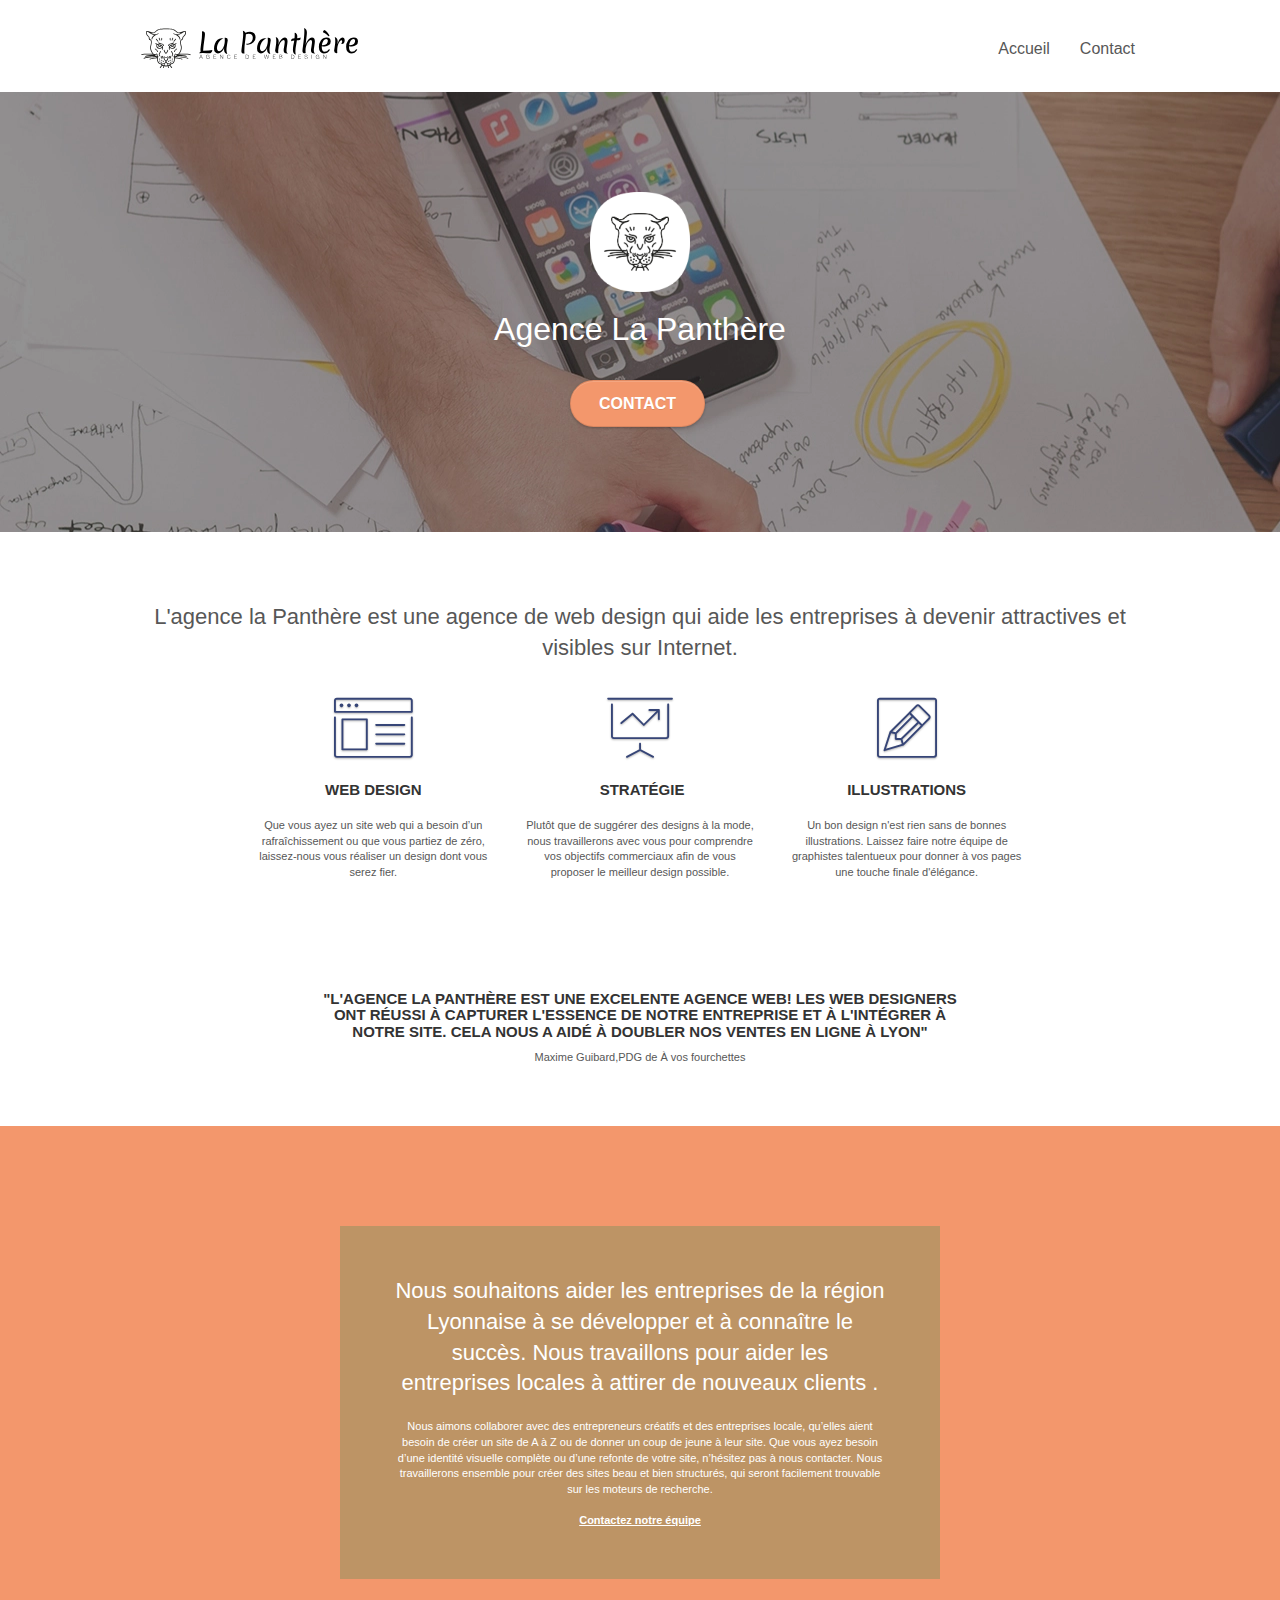
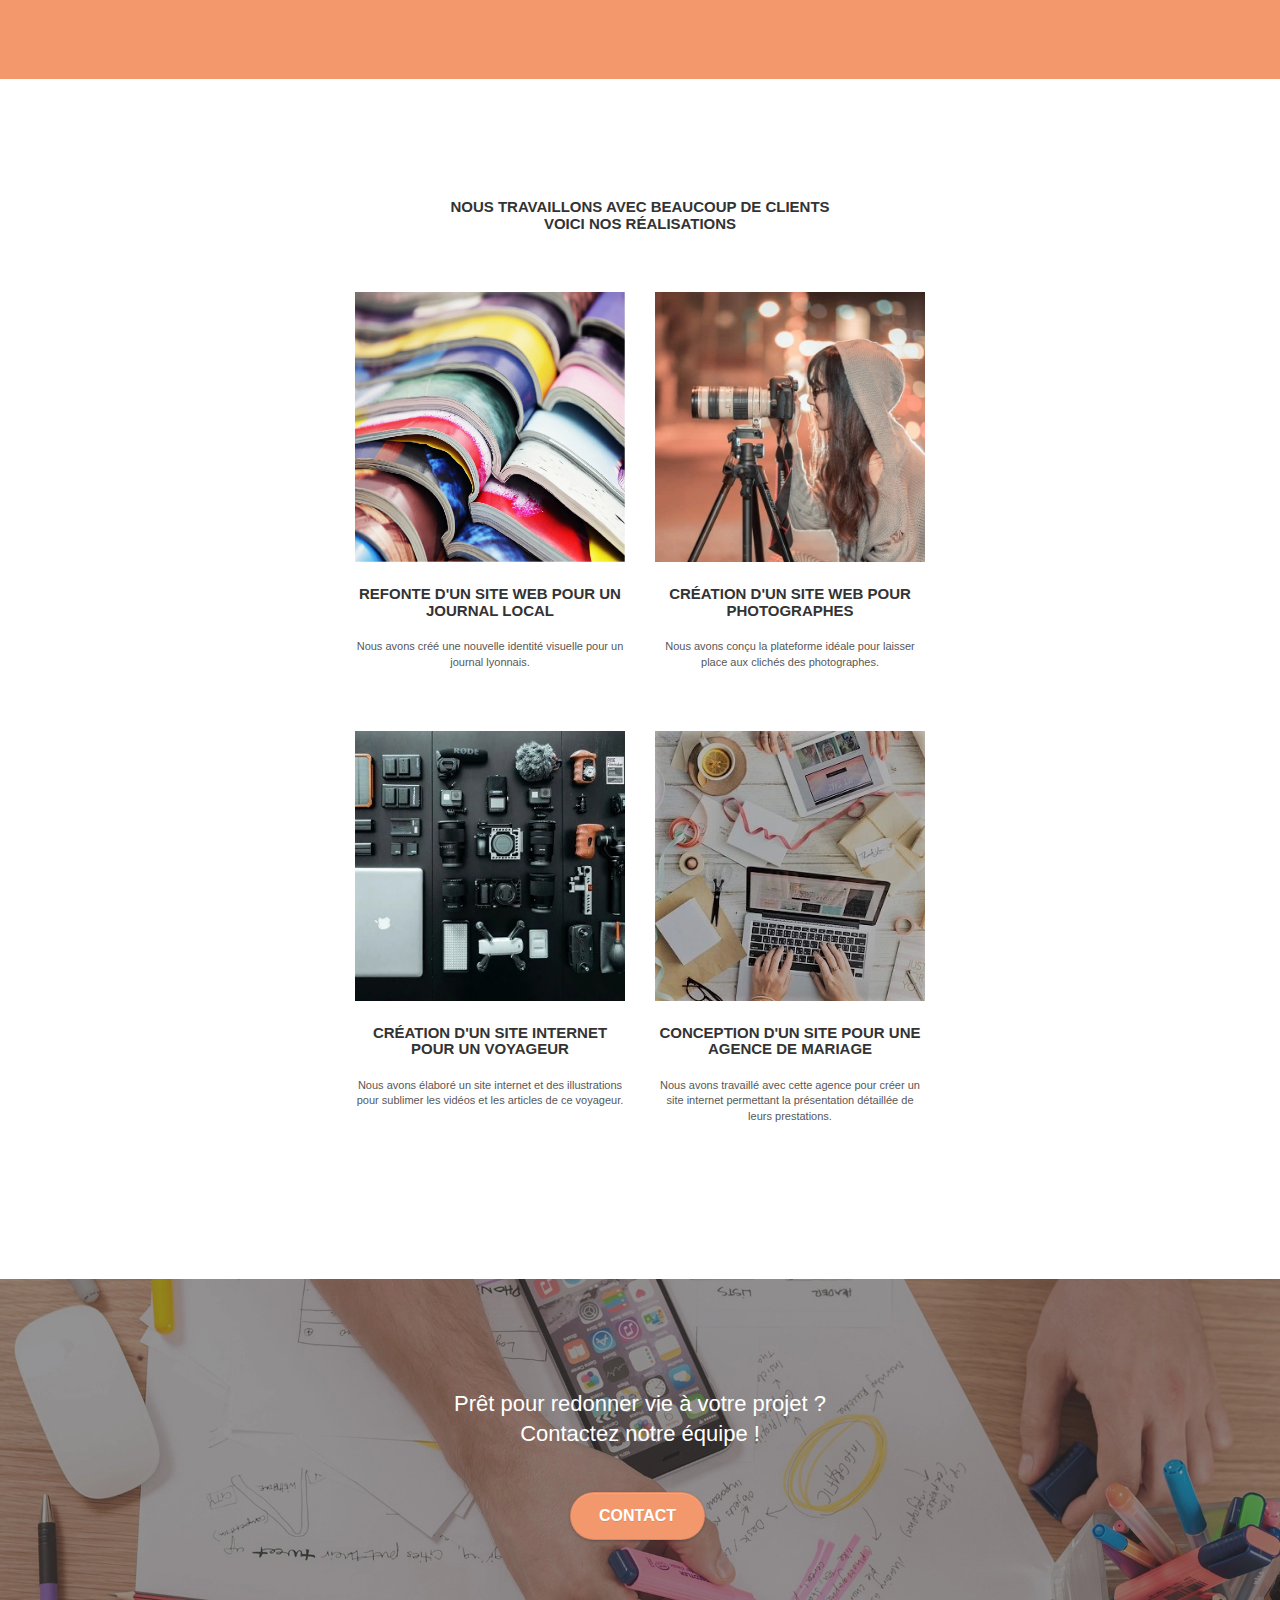
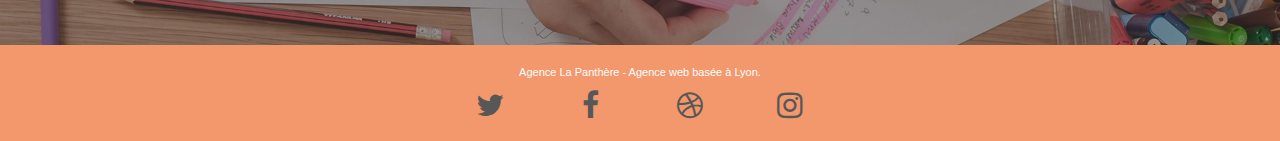
<file: index.html>
<!doctype html>
<html lang="fr">
<head>
    <meta charset="utf-8">
    <meta name="keywords" content="seo, google, site web, site internet, agence design paris, agence design, agence design,agence design,agence design,agence design,agence design,agence design,agence design,agence design">
    <meta name="description" content="l'entreprise web design la Panthère, souhaites aider les entreprises de la région Lyonnaise à se développer et à connaître le succès">
    <meta name="viewport" content="width=device-width, initial-scale=1.0, viewport-fit=cover">
    <link rel="shortcut icon" type="image/png" href="favicon.jpg">
    
	<link rel="stylesheet" type="text/css" href="./css/bootstrap.css">
	<link rel="stylesheet" type="text/css" href="./css/style.css">
	<link rel="stylesheet" type="text/css" href="./css/font-awesome.css">
	<link rel="stylesheet" type="text/css" href="./css/et-line.css">
	
    


    <title>La Panthère agence web design Lyon -Accueil</title>

    
<!-- Analytics -->
 
<!-- Analytics END -->
    
</head>
<body>
<!-- Principal conteneur -->
<div class="page-container">
    
<!-- bloc-0 -->
<header class="bloc bgc-white l-bloc " id="bloc-0">
	<div class="container bloc-sm">

		<nav class="navbar row">
			<div class="navbar-header">

				<a class="navbar-brand" href="index.html"><img src="img/agence-la-panthere-monochrome.svg" alt=" entreprise web design lyon " height="40" /></a>

				<button id="nav-toggle" type="button" class="ui-navbar-toggle navbar-toggle" data-toggle="collapse" data-target=".navbar-1">
					<span class="sr-only">Toggle navigation</span><span class="icon-bar"></span><span class="icon-bar"></span><span class="icon-bar"></span>
				</button>
			</div>
			<div class="collapse navbar-collapse navbar-1 special-dropdown-nav">
				<ul class="site-navigation nav navbar-nav">
					<li>
						<a href="index.html">Accueil</a>
					</li>
					<li>
					</li>
					<li>
						<a href="contact.html">Contact</a>
					</li>
				</ul>
			</div>
		</nav>
	</div>
</header>
<!-- bloc-0 END -->

<!-- bloc-1-presentation -->
<div class="bloc bgc-dark-slate-blue bg-banniere d-bloc bg-t-edge bloc-bg-texture texture-paper b-parallax" id="bloc-1-hero">
	<div class="container bloc-lg">
		<div class="row tight-width-whitespace">
			<div class="col-sm-12">
				<img src="img/logo.png" class="center-block image-resize-mode" width="100" alt="Agence La Panthère, agence web lyon" />
				<h1 class="text-center hero-bloc-text tc-white ">
					Agence La Panthère
				</h1>
				<div class="text-center">
					<a href="contact.html" class="btn btn-lg btn-clean btn-rd cta-hero btn-atomic-tangerine" id="cta-hero">Contact</a>
				</div>
			</div>
		</div>
	</div>
</div>
<!-- bloc-1-presentation END -->

<!-- bloc-2-services -->
<section class="bloc bgc-white l-bloc" id="bloc-2-services">
	<div class="container bloc-md">
		<div class="row">
			<div class="col-sm-12 text-center">
				<h2>L'agence la Panthère est une agence de web design qui aide les entreprises à devenir attractives et visibles sur Internet.</h2>
			</div>
		</div>
		<div class="row voffset-lg med-width-whitespace">
			<div class="col-sm-4">
				<div class="text-center">
					<span class="et-icon-browser sm-shadow icon-dark-slate-blue icons icon-lg"></span>
				</div>
				<h3 class="mg-md text-center">
					Web design
				</h3>
				<p class="text-center ">
					Que vous ayez un site web qui a besoin d&rsquo;un rafraîchissement ou que vous partiez de zéro, laissez-nous vous réaliser un design dont vous serez fier.
				</p>
			</div>
			<div class="col-sm-4">
				<div class="text-center">
					<span class="et-icon-presentation sm-shadow icon-dark-slate-blue icons icon-lg"></span>
				</div>
				<h3 class="mg-md text-center">
					&nbsp;Stratégie
				</h3>
				<p class="text-center ">
					Plutôt que de suggérer des designs à la mode, nous travaillerons avec vous pour comprendre vos objectifs commerciaux afin de vous proposer le meilleur design possible.<br>
				</p>
			</div>
			<div class="col-sm-4">
				<div class="text-center">
					<span class="et-icon-edit sm-shadow icon-dark-slate-blue icons icon-lg"></span>
				</div>
				<h3 class="mg-md text-center">
					Illustrations
				</h3>
				<p class="text-center ">
					Un bon design n'est rien sans de bonnes illustrations. Laissez faire notre équipe de graphistes talentueux pour donner à vos pages une touche finale d'élégance.
				</p>
			</div>
		</div>
		<div class="row voffset-lg voffset">
			<div class="col-xs-12 col-md-8 col-md-offset-2 text-center">
				<h3>"L'agence La Panthère est une excelente agence web! Les web designers ont réussi à capturer l'essence de notre entreprise et à l'intégrer à notre site. Cela nous a aidé à doubler nos ventes en ligne à Lyon"</h3>
				<p>Maxime Guibard,PDG de À vos fourchettes</p>
			</div>
		</div>
	</div>
</section>
<!-- bloc-2-services END -->

<!-- bloc-3-what-i-do -->
<section class="bloc tc-white bgc-atomic-tangerine bg-presentation d-bloc bloc-bg-texture texture-paper b-parallax" id="bloc-3-what-i-do">
	<div class="container bloc-lg">
		<div class="row tight-width-whitespace black-background">
			<div class="col-sm-12">
				<h2 class="mg-md text-center tc-white">
					Nous souhaitons aider les entreprises de la région Lyonnaise à se développer et à connaître le succès. Nous travaillons pour aider les entreprises locales à attirer de nouveaux clients .<br>
				</h2>
				<p class="text-center white">
					Nous aimons collaborer avec des entrepreneurs créatifs et des entreprises locale, qu’elles aient besoin de créer un site de A à Z ou de donner un coup de jeune à leur site. Que vous ayez besoin d’une identité visuelle complète ou d’une refonte de votre site, n’hésitez pas à nous contacter. Nous travaillerons ensemble pour créer des sites beau et bien structurés, qui seront facilement trouvable sur les moteurs de recherche. <br><br><a class="ltc-white bold-link" href="contact.html">Contactez notre équipe</a><br>
				</p>
			</div>
		</div>
	</div>
</section>
<!-- bloc-3-what-i-do END -->

<!-- bloc-4-portfolio -->
<section class="bloc bgc-white bg-lines-h2-bg bg-repeat l-bloc" id="bloc-4-portfolio">
	<div class="container bloc-lg">
		<div class="row">
			<div class="col-sm-12 text-center">
				<h3>Nous travaillons avec beaucoup de clients <br>
				voici nos réalisations</h3>
			</div>
		</div>
		<div class="row tight-width-whitespace portfolio-row">
			<div class="col-sm-6">
				<a href="#" data-lightbox="img/1.webp" data-gallery-id="gallery-1" data-caption="Refonte d'un site web pour un journal local" data-frame="snapshot-lb"><img src="img/1.webp" alt=" refonte site web journal" class="img-responsive portfolio-thumb" /></a>
				<h3 class="mg-md text-center">
					Refonte d'un site web pour un journal local
				</h3>
				<p class="text-center">
					Nous avons créé une nouvelle identité visuelle pour un journal lyonnais.
				</p>
			</div>
			<div class="col-sm-6">
				<a href="#" data-lightbox="img/2.webp" data-gallery-id="gallery-1" data-caption="Création d'un site web pour photographes" data-frame="snapshot-lb"><img src="img/2.webp" class="img-responsive portfolio-thumb" alt=" Création d'un site web pour photographes" /></a>
				<h3 class="mg-md text-center">
					Création d'un site web pour photographes
				</h3>
				<p class="text-center">
					Nous avons conçu la plateforme idéale pour laisser place aux clichés des photographes.
				</p>
			</div>
		</div>
		<div class="row tight-width-whitespace portfolio-row">
			<div class="col-sm-6">
				<a href="#" data-lightbox="img/3.webp" data-gallery-id="gallery-1" data-caption="Création d'un site internet pour un voyageur" data-frame="snapshot-lb"><img src="img/3.webp" class="img-responsive portfolio-thumb" alt=" Création d'un site web pour voyageur"/></a>
				<h3 class="mg-md text-center">
					Création d'un site internet pour un voyageur
				</h3>
				<p class="text-center">
					Nous avons élaboré un site internet et des illustrations pour sublimer les vidéos et les articles de ce voyageur.
				</p>
			</div>
			<div class="col-sm-6">
				<a href="#" data-lightbox="img/4.webp" data-gallery-id="gallery-1" data-caption="Conception d'un site pour une agence de mariage" data-frame="snapshot-lb"><img src="img/4.webp" class="img-responsive portfolio-thumb" alt=" Création d'un site web pour agence de mariage" /></a>
				<h3 class="mg-md text-center">
					Conception d'un site pour une agence de mariage
				</h3>
				<p class="text-center">
					Nous avons travaillé avec cette agence pour créer un site internet permettant la présentation détaillée de leurs prestations.
				</p>
			</div>
		</div>
	</div>
</section>
<!-- bloc-4-portfolio END -->

<!-- bloc-5-cta -->
<section class="bloc bgc-dark-slate-blue bg-banniere d-bloc bloc-bg-texture texture-paper" id="bloc-5-cta">
	<div class="container bloc-lg">
		<div class="row">
			<h2 class="mg-md text-center tc-white">
				Prêt pour redonner vie à votre projet ?<br>Contactez notre équipe !
			</h2>
			<div class="col-sm-12 text-center">
				<a href="contact.html" class="btn btn-atomic-tangerine btn-clean btn-rd btn-lg cta-hero">Contact</a>
			</div>
		</div>
	</div>
</section>
<!-- bloc-5-cta END -->

<!-- Footer - bloc-8 -->
<footer class="bloc bgc-atomic-tangerine d-bloc" id="bloc-8">
	<div class="container bloc-sm">
		<div class="row">
			<div class="col-sm-12">
				<p class="text-center white">
					Agence La Panthère - Agence web basée à Lyon.<br>
				</p>
				<div class="row row-no-gutters social">
					<div class="col-sm-3">
						<div class="text-center">
							<a class="social" href="index.html" aria-label=" logo twitter"><span class="fa fa-twitter icon-md"></span></a>
						</div>
					</div>
					<div class="col-sm-3">
						<div class="text-center">
							<a class="social" href="index.html" aria-label=" logo facebook"><span class="fa fa-facebook icon-md"></span></a>
						</div>
					</div>
					<div class="col-sm-3">
						<div class="text-center">
							<a class="social" href="index.html" aria-label=" logo dribble"><span class="fa fa-dribbble icon-md"></span></a>
						</div>
					</div>
					<div class="col-sm-3">
						<div class="text-center">
							<a class="social" href="index.html" aria-label=" logo instagram"><span class="fa fa-instagram icon-md"></span></a>
						</div>
					</div>

				</div>
			</div>
		</div>
	</div>
</footer>
<!-- Footer - bloc-8 END -->

</div>
<!-- Principal conteneur END -->
    

</body>
	<script src="./js/jquery-2.1.0.js"></script>
	<script src="./js/bootstrap.js"></script>
	<script src="./js/blocs.js"></script>
	<script src="./js/jquery.touchSwipe.js" defer></script>
	<script src="./js/gmaps.js"></script>
</html>
</file>
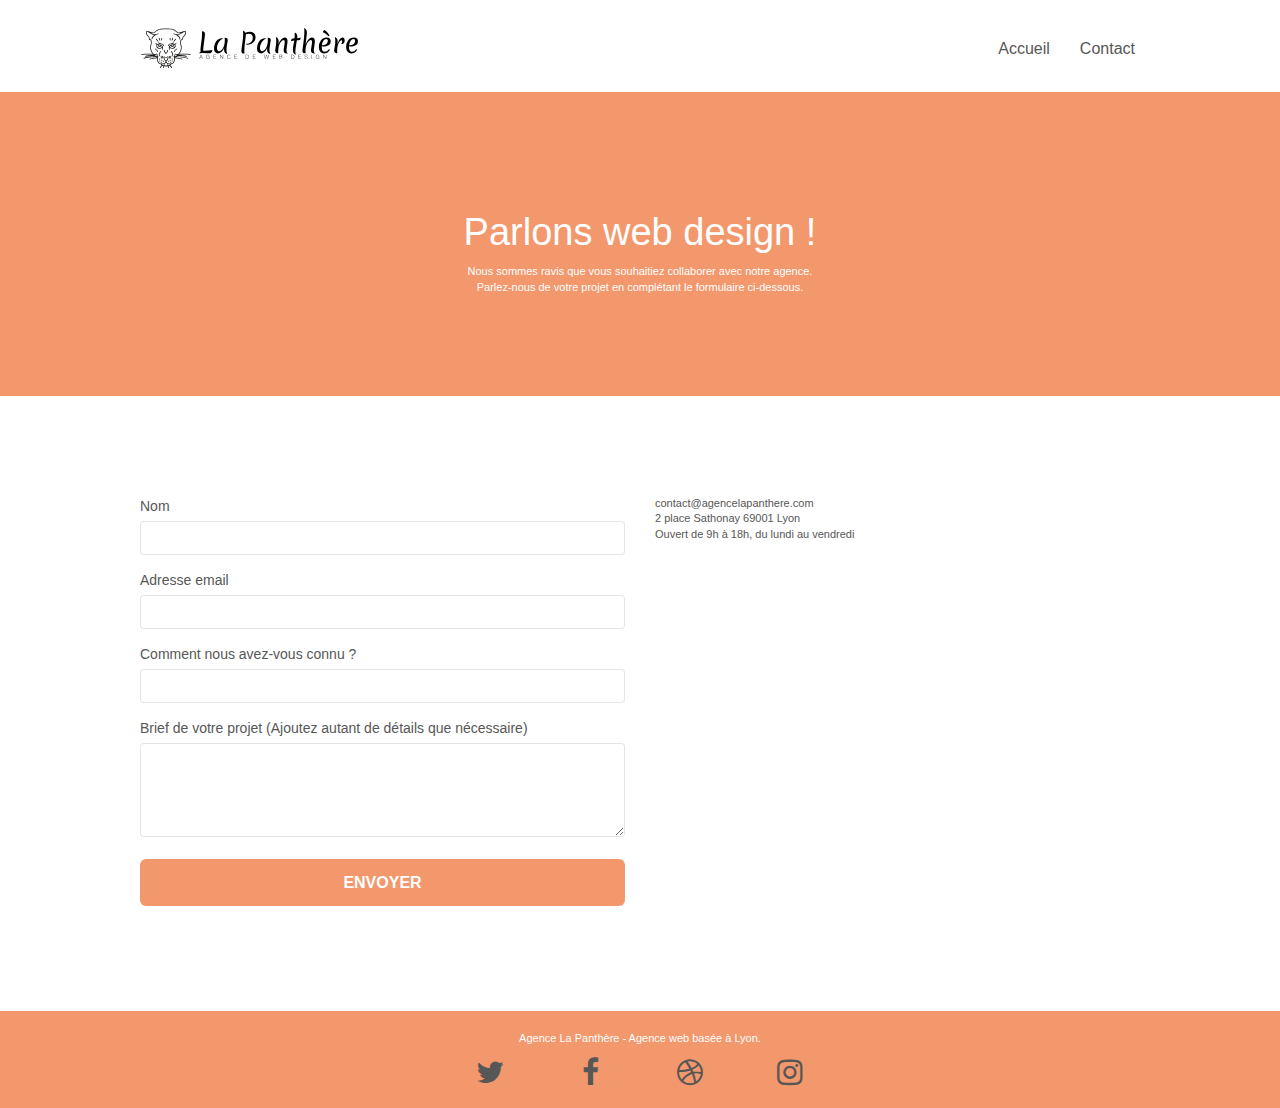
<file: contact.html>
<!doctype html>
<html lang="fr">
<head>
    <meta charset="utf-8">
    <meta name="keywords" content="">
    <meta name="description" content="l'entreprise web design la Panthère, souhaites aider les entreprises de la région Lyonnaise à se développer et à connaître le succès">
    <meta name="viewport" content="width=device-width, initial-scale=1.0, viewport-fit=cover">
    <link rel="shortcut icon" type="image/png" href="favicon.jpg">
    
	<link rel="stylesheet" type="text/css" href="./css/bootstrap.css">
	<link rel="stylesheet" type="text/css" href="./css/style.css">
	<link rel="stylesheet" type="text/css" href="./css/font-awesome.css">
	<link rel="stylesheet" type="text/css" href="./css/et-line.css">
	
    

    <title>La Panthère agence web design Lyon -Contact</title>

    
<!-- Analytics -->
 
<!-- Analytics END -->
    
</head>
<body>
<!-- Principal conteneur -->
<div class="page-container">
    
<!-- bloc-0 -->
<header class="bloc bgc-white l-bloc " id="bloc-0">
	<div class="container bloc-sm">
		<nav class="navbar row">
			<div class="navbar-header">
				<a class="navbar-brand" href="index.html"><img src="img/agence-la-panthere-monochrome.svg" alt="Lyon web design logo" height="40" /></a>
				<button id="nav-toggle" type="button" class="ui-navbar-toggle navbar-toggle" data-toggle="collapse" data-target=".navbar-1">
					<span class="sr-only">Toggle navigation</span><span class="icon-bar"></span><span class="icon-bar"></span><span class="icon-bar"></span>
				</button>
			</div>
			<div class="collapse navbar-collapse navbar-1 special-dropdown-nav">
				<ul class="site-navigation nav navbar-nav">
					<li>
						<a href="index.html">Accueil</a>
					</li>
					<li>
					</li>
					<li>
						<a href="contact.html">Contact</a>
					</li>
				</ul>
			</div>
		</nav>
	</div>
</header>
<!-- bloc-0 END -->

<!-- bloc-6 -->
<article class="bloc bg-dots-bg bg-repeat bgc-atomic-tangerine d-bloc bloc-bg-texture texture-paper" id="bloc-6">
	<div class="container bloc-lg">
		<div class="row">
			<div class="col-sm-12">
				<h1 class="text-center hero-bloc-text tc-white">
					Parlons web design !
				</h1>
				<p class="text-center mg-lg tc-white tight-width-whitespace">
					Nous sommes ravis que vous souhaitiez collaborer avec notre agence.<br>
					Parlez-nous de votre projet en complétant le formulaire ci-dessous.
				</p>
			</div>
		</div>
	</div>
</article>
<!-- bloc-6 END -->

<!-- bloc-7 -->
<aside class="bloc bgc-white l-bloc" id="bloc-7">
	<div class="container bloc-lg">
		<div class="row">
			<div class="col-sm-6">
				<form id="form_1" novalidate >
					<div class="form-group">
						<label>
							Nom
						</label>
						<input id="name" class="form-control" required />
					</div>
					<div class="form-group">
						<label>
							Adresse email
						</label>
						<input id="email" class="form-control" type="email" required />
					</div>
					<div class="form-group">
						<label>
							Comment nous avez-vous connu ?
						</label>
						<input class="form-control" type="email" required id="input_504" />
					</div>
					<div class="form-group">
						<label>
							Brief de votre projet (Ajoutez autant de détails que nécessaire)<br>
						</label><textarea id="message" class="form-control" rows="4" cols="50" required></textarea>
					</div> 
					<button class="bloc-button btn btn-lg btn-block cta-hero btn-atomic-tangerine" type="submit">
						Envoyer
					</button>
				</form>
			</div>
			<div class="col-sm-6">
				<p>
					contact@agencelapanthere.com<br>2 place Sathonay 69001 Lyon<br>Ouvert de 9h à 18h, du lundi au vendredi<br>
				</p>
			</div>
		</div>
	</div>
</aside>
<!-- bloc-7 END -->

<!-- ScrollToTop Button -->
<a class="bloc-button btn btn-d scrollToTop" onclick="scrollToTarget('1')"><span class="fa fa-chevron-up"></span></a>
<!-- ScrollToTop Button END-->


<!-- Footer - bloc-8 -->
<footer class="bloc bgc-atomic-tangerine d-bloc" id="bloc-8">
	<div class="container bloc-sm">
		<div class="row">
			<div class="col-sm-12">
				<p class="text-center white">
					Agence La Panthère - Agence web basée à Lyon.<br>
				</p>
				<div class="row row-no-gutters social">
					<div class="col-sm-3">
						<div class="text-center">
							<a class="social" href="index.html" aria-label=" logo twitter"><span class="fa fa-twitter icon-md"></span></a>
						</div>
					</div>
					<div class="col-sm-3">
						<div class="text-center">
							<a class="social" href="index.html" aria-label=" logo facebook"><span class="fa fa-facebook icon-md"></span></a>
						</div>
					</div>
					<div class="col-sm-3">
						<div class="text-center">
							<a class="social" href="index.html" aria-label=" logo dribble"><span class="fa fa-dribbble icon-md"></span></a>
						</div>
					</div>
					<div class="col-sm-3">
						<div class="text-center">
							<a class="social" href="index.html" aria-label=" logo instagram"><span class="fa fa-instagram icon-md"></span></a>
						</div>
					</div>
				</div>
			</div>
		</div>
	</div>
</footer>
<!-- Footer - bloc-8 END -->

</div>
<!-- Principal conteneur END -->
    

</body>
<script src="./js/jquery-2.1.0.js"></script>
<script src="./js/bootstrap.js"></script>
<script src="./js/blocs.js"></script>
<script src="./js/jqBootstrapValidation.js"></script>
<script src="./js/formHandler.js"></script>
</html>
</file>
<file: css/style.css>
body {
    margin: 0;
    padding: 0;
    background: #FFF;
    overflow-x: hidden;
    -webkit-font-smoothing: antialiased;
    -moz-osx-font-smoothing: grayscale;
}

a,
button {    
    transition: all .3s ease-in-out;
}

a:hover {
    text-decoration: none;
    cursor: pointer;
}

#page-loading-blocs-notifaction {
    position: fixed;
    top: 0;
    bottom: 0;
    width: 100%;
    z-index: 100000;
    background: #FFFFFF url("img/pageload-spinner.gif") no-repeat center center;
}

.bloc {
    width: 100%;
    clear: both;
    background: 50% 50% no-repeat;
    padding: 0 50px;
    -webkit-background-size: cover;
    -moz-background-size: cover;
    -o-background-size: cover;
    background-size: cover;
    position: relative;
}

.bloc .container {
    padding-left: 0;
    padding-right: 0;
}

.bloc-lg {
    padding: 100px 50px;
}

.bloc-md {
    padding: 50px;
}

.bloc-sm {
    padding: 20px 50px;
}

.bg-center,
.bg-l-edge,
.bg-r-edge,
.bg-t-edge,
.bg-b-edge,
.bg-tl-edge,
.bg-bl-edge,
.bg-tr-edge,
.bg-br-edge,
.bg-repeat {
    -webkit-background-size: auto!important;
    -moz-background-size: auto!important;
    -o-background-size: auto!important;
    background-size: auto!important;
}

.bg-repeat {
    background: repeat;
}

.bg-t-edge {
    background: top no-repeat;
}

.bloc-bg-texture::before {
    content: "";
    background-size: 2px 2px;
    position: absolute;
    top: 0;
    bottom: 0;
    left: 0;
    right: 0;
}

.b-parallax {
    background-attachment: fixed;
}

.d-bloc {
    color: rgba(255, 255, 255, .7);
}

.d-bloc button:hover {
    color: rgba(255, 255, 255, .9);
}

.d-bloc .icon-round,
.d-bloc .icon-square,
.d-bloc .icon-rounded,
.d-bloc .icon-semi-rounded-a,
.d-bloc .icon-semi-rounded-b {
    border-color: rgba(255, 255, 255, .9);
}

.d-bloc .divider-h span {
    border-color: rgba(255, 255, 255, .2);
}

.d-bloc .a-btn:hover,
.d-bloc .navbar a:hover,
.d-bloc .navbar-brand:hover,
.d-bloc a:hover .icon-sm,
.d-bloc a:hover .icon-md,
.d-bloc a:hover .icon-lg,
.d-bloc a:hover .icon-xl,
.d-bloc h1 a:hover,
.d-bloc h2 a:hover,
.d-bloc h3 a:hover,
.d-bloc h4 a:hover,
.d-bloc h5 a:hover,
.d-bloc h6 a:hover,
.d-bloc p a:hover {
    color: rgba(255, 255, 255, 1);
}

.d-bloc .navbar-toggle .icon-bar {
    background: rgba(255, 255, 255, 1);
}

.d-bloc .btn-wire,
.d-bloc .btn-wire:hover {
    color: rgba(255, 255, 255, 1);
    border-color: rgba(255, 255, 255, 1);
}

.d-bloc .panel {
    color: rgba(0, 0, 0, .5);
}

.d-bloc .panel button:hover {
    color: rgba(0, 0, 0, .7);
}

.d-bloc .panel icon {
    border-color: rgba(0, 0, 0, .7);
}

.d-bloc .panel .divider-h span {
    border-color: rgba(0, 0, 0, .1);
}

.d-bloc .panel .a-btn {
    color: rgba(0, 0, 0, .6);
}

.d-bloc .panel .a-btn:hover {
    color: rgba(0, 0, 0, 1);
}

.d-bloc .panel .btn-wire,
.d-bloc .panel .btn-wire:hover {
    color: rgba(0, 0, 0, .7);
    border-color: rgba(0, 0, 0, .3);
}

.d-bloc .panel,
.l-bloc {
    color: rgba(0, 0, 0, .5);
}

.d-bloc .panel button:hover,
.l-bloc button:hover {
    color: rgba(0, 0, 0, .7);
}

.l-bloc .icon-round,
.l-bloc .icon-square,
.l-bloc .icon-rounded,
.l-bloc .icon-semi-rounded-a,
.l-bloc .icon-semi-rounded-b {
    border-color: rgba(0, 0, 0, .7);
}

.d-bloc .panel .divider-h span,
.l-bloc .divider-h span {
    border-color: rgba(0, 0, 0, .1);
}

.d-bloc .panel .a-btn,
.l-bloc .a-btn,
.l-bloc .navbar a,
.l-bloc .navbar-brand,
.l-bloc a .icon-sm,
.l-bloc a .icon-md,
.l-bloc a .icon-lg,
.l-bloc a .icon-xl,
.l-bloc h1 a,
.l-bloc h2 a,
.l-bloc h3 a,
.l-bloc h4 a,
.l-bloc h5 a,
.l-bloc h6 a,
.l-bloc p a {
    color: rgba(0, 0, 0, .6);
}

.d-bloc .panel .a-btn:hover,
.l-bloc .a-btn:hover,
.l-bloc .navbar a:hover,
.l-bloc .navbar-brand:hover,
.l-bloc a:hover .icon-sm,
.l-bloc a:hover .icon-md,
.l-bloc a:hover .icon-lg,
.l-bloc a:hover .icon-xl,
.l-bloc h1 a:hover,
.l-bloc h2 a:hover,
.l-bloc h3 a:hover,
.l-bloc h4 a:hover,
.l-bloc h5 a:hover,
.l-bloc h6 a:hover,
.l-bloc p a:hover {
    color: rgba(0, 0, 0, 1);
}

.l-bloc .navbar-toggle .icon-bar {
    color: rgba(0, 0, 0, .6);
}

.d-bloc .panel .btn-wire,
.d-bloc .panel .btn-wire:hover,
.l-bloc .btn-wire,
.l-bloc .btn-wire:hover {
    color: rgba(0, 0, 0, .7);
    border-color: rgba(0, 0, 0, .3);
}

.voffset {
    margin-top: 30px;
}

.voffset-lg {
    margin-top: 80px;
}

.row-no-gutters {
    margin-right: 0;
    margin-left: 0;
}

.row.row-no-gutters > [class^="col-"],
.row.row-no-gutters > [class*=" col-"] {
    padding-right: 0;
    padding-left: 0;
}

#bloc-1-hero h1 {
    font-size: 32px;
}

.navbar {
    margin-bottom: 0;
    z-index: 1;
}

.navbar-brand {
    height: auto;
    padding: 3px 15px;
    font-size: 25px;
    font-weight: normal;
    font-weight: 600;
    line-height: 44px;
}

.navbar-brand img {
    max-height: 200px;
    margin: 0 5px 0 0;
    display: inline;
}

.navbar-brand img[src$=svg] {
    min-width: 100px;
}

.nav-center .navbar-brand img {
    margin: 0;
}

.navbar .nav {
    padding-top: 2px;
    margin-right: -16px;
    float: right;
    z-index: 1;
}

.nav > li {
    float: left;
    margin-top: 4px;
    font-size: 16px;
}

.navbar-nav .open .dropdown-menu > li > a {
    text-align: inherit;
}

.nav > li a:hover,
.nav > li a:focus {
    background: transparent;
}

.navbar-toggle {
    margin: 10px 10px 0 0;
    border: 0px;
}

.navbar-toggle:hover {
    background: transparent!important;
}

.navbar-toggle .icon-bar {
    background-color: rgba(0, 0, 0, .5);
    width: 26px;
}

.nav-invert .navbar .nav {
    float: left;
}

.nav-invert .navbar-header,
.nav-invert .navbar-brand {
    float: right;
    position: relative;
    z-index: 2;
}

@media (min-width: 768px) {
    .site-navigation {
        position: absolute;
        top: 50%;
        right: 20px;
        transform: translate(0, -50%);
        -webkit-transform: translateY(-50%);
    }
    .nav > li .dropdown-menu a,
    .nav > li .dropdown-menu a:hover {
        color: #484848;
    }
    .nav-invert .site-navigation {
        left: 0;
        right: 0;
    }
    .nav-center {
        text-align: center;
    }
    .nav-center .navbar-header {
        width: 100%;
    }
    .nav-center .navbar-header,
    .nav-center .navbar-brand,
    .nav-center .nav > li {
        float: none;
        display: inline-block;
    }
    .nav-center .site-navigation {
        position: relative;
        width: 100%;
        right: 0;
        margin-right: 0px;
        margin-top: 20px;
    }
    .nav-center.mini-nav .navbar-toggle {
        float: none;
        margin: 10px auto 0;
    }
}

.nav > li > .dropdown a {
    background: none!important;
    display: block;
    padding: 14px 15px;
}

nav .caret {
    margin: 0 5px;
}

.dropdown-menu .dropdown-menu {
    top: -8px;
    left: 100%;
}

.dropdown-menu .dropmenu-flow-right {
    top: 100%;
    left: 0;
    margin-left: -1px;
    border-top-left-radius: 0;
    border-top-right-radius: 0;
}

.dropdown-menu .dropdown span {
    border: 4px solid black;
    border-top-color: transparent;
    border-right-color: transparent;
    border-bottom-color: transparent;
    margin: 6px -5px 0 0!important;
    float: right;
}

.mg-md {
    margin-top: 10px;
    margin-bottom: 20px;
}

.mg-lg {
    margin-top: 10px;
    margin-bottom: 40px;
}

.btn {
    margin: 0 5px 5px 0;
}

.btn.pull-right {
    margin: 0 0 5px 5px;
}

.btn-d,
.btn-d:hover,
.btn-d:focus {
    color: #FFF;
    background: rgba(0, 0, 0, .3);
}

.btn-rd {
    border-radius: 40px;
}

.btn-clean {
    border: 1px solid rgba(0, 0, 0, .08);
    border-bottom-color: rgba(0, 0, 0, .1);
    text-shadow: 0 1px 0 rgba(0, 0, 1, .1);
    box-shadow: 0 1px 3px rgba(0, 0, 1, .25), inset 0 1px 0 0 rgba(255, 255, 255, .15);
}

.icon-md {
    font-size: 30px!important;
}

.icon-lg {
    font-size: 60px!important;
}

.sm-shadow {
    text-shadow: 0 1px 2px rgba(0, 0, 0, .3);
}

.panel-sq,
.panel-sq .panel-heading,
.panel-sq .panel-footer {
    border-radius: 0;
}

.panel-rd {
    border-radius: 30px;
}

.panel-rd .panel-heading {
    border-radius: 29px 29px 0 0;
}

.panel-rd .panel-footer {
    border-radius: 0 0 29px 29px;
}

.form-control {
    border-color: rgba(0, 0, 0, .1);
    box-shadow: none;
}

.scrollToTop {
    width: 40px;
    height: 40px;
    position: fixed;
    bottom: 20px;
    right: 20px;
    opacity: 0;
    z-index: 500;
    transition: all .3s ease-in-out;
}

.scrollToTop span {
    margin-top: 6px;
}

.showScrollTop {
    font-size: 14px;
    opacity: 1;
}

a[data-lightbox] {
    position: relative;
    display: block;
    text-align: center;
}

a[data-lightbox]:hover::before {
    content: "+";
    font-family: "HelveticaNeue-Light", "Helvetica Neue Light", "Helvetica Neue", Helvetica, Arial;
    font-size: 32px;
    width: 50px;
    height: 50px;
    margin-left: -25px;
    border-radius: 50%;
    background: rgba(0, 0, 0, .6);
    color: #FFF;
    font-weight: 100;
    z-index: 1;
    position: absolute;
    top: 50%;
    transform: translateY(-50%);
    -webkit-transform: translateY(-50%);
}

a[data-lightbox]:hover img {
    opacity: 0.6;
    -webkit-animation-fill-mode: none;
    animation-fill-mode: none;
}

#lightbox-modal {
    display: flex;
    align-items: center;
}

#lightbox-modal .modal-dialog {
    width: 90%;
    max-width: 900px;
    margin: 0 auto 0;
}

#lightbox-modal .modal-dialog img {
    max-height: 90vh;
    margin: 0 auto;
}

.lightbox-caption {
    padding: 20px;
    color: #FFF;
    background: rgba(0, 0, 0, .5);
    position: absolute;
    left: 15px;
    right: 15px;
    bottom: 5px;
}

.close-lightbox {
    color: #FFF;
    font-size: 30px;
    position: absolute;
    top: 20px;
    right: 20px;
    z-index: 20;
    background: rgba(0, 0, 0, .5);
    border: none;
    line-height: 30px;
    padding: 0 9px 5px;
    opacity: 0.3;
}

.close-lightbox:hover,
.next-lightbox:hover,
.prev-lightbox:hover {
    opacity: 1.0;
    color: #FFF;
}

.next-lightbox,
.prev-lightbox {
    font-size: 20px;
    color: rgba(255, 255, 255, .9);
    background: rgba(0, 0, 0, .5);
    transition: all .2s ease-in-out;
    position: absolute;
    top: 45%;
    z-index: 1;
    opacity: 0.4;
}

.next-lightbox {
    padding: 6px 8px 1px 13px;
    right: 25px;
}

.prev-lightbox {
    padding: 6px 13px 1px 10px;
    left: 25px;
}

.snapshot-lb .modal-body {
    padding-bottom: 45px;
}

.snapshot-lb .lightbox-caption {
    padding: 0;
    color: rgba(0, 0, 0, .5);
    background: none;
}

h1,
h2,
h3,
h4,
h5,
h6,
p,
label,
.btn,
a {
    font-family: "helvetica";
    font-weight: 400;
    color: #575757!important;
}

.container {
    max-width: 1000px;
}

.hero-bloc-text {
    font-size: 38px;
}

.hero-bloc-text-sub {
    font-size: 36px;
}

.statement-bloc-text {
    line-height: 26px;
    font-style: italic;
    font-size: 20px;
    text-align: center;
    font-weight: lighter;
    max-width: 520px;
    margin: auto auto auto auto;
}

p {
    font-size: 11px;
}

.tight-width-whitespace {
    max-width: 600px;
    margin: auto auto auto auto;
}

.h1 {
    font-size: 20px;
    font-family: "Open Sans";
}

.cta-hero {
    margin-top: 22px;
    color: #FFFFFF!important;
    text-transform: uppercase;
    padding: 12px 28px 12px 28px;
    font-size: 16px;
    font-weight: 700;
}

.social {
    max-width: 400px;
    margin: auto auto auto auto;
}

h2 {
    font-size: 22px;
    line-height: 1.4em;
}

h3 {
    font-size: 15px;
    text-transform: uppercase;
    font-weight: 700;
    color: #333333!important;
}

.med-width-whitespace {
    max-width: 800px;
    margin: auto auto auto auto;
    box-shadow: 0px 0px 0px #000000;
}

h1 {
    color: #333333!important;
}

h4 {
    color: #333333!important;
}

.icons {
    margin-bottom: 14px;
    margin-top: 24px;
}

.white {
    color: #FFFFFF!important;
}

.portfolio-thumb {
    margin-bottom: 24px;
}

.portfolio-row {
    margin-bottom: 44px;
    margin-top: 50px;
}

.avatar {
    box-shadow: 0px 4px 9px rgba(0, 0, 0, 0.3);
}

.black-background {
    background-color: rgba(165, 147, 99, 0.7);
    padding: 40px 40px 40px 40px;
}

.bold-link {
    font-weight: 900;
    text-decoration: underline!important;
}

.bgc-white {
    background-color: #FFFFFF;
}

.bgc-dark-slate-blue {
    background-color: #364577;
}

.bgc-atomic-tangerine {
    background-color: #F3976C;
}

.tc-white {
    color: #FFFFFF!important;
}

.btn-atomic-tangerine {
    background: #F3976C;
    color: #FFFFFF!important;
}

.btn-atomic-tangerine:hover {
    background: #c27956!important;
    color: #FFFFFF!important;
}

.ltc-white {
    color: #FFFFFF!important;
}

.ltc-white:hover {
    color: #cccccc!important;
}

.ltc-atomic-tangerine {
    color: #F3976C!important;
}

.ltc-atomic-tangerine:hover {
    color: #c27956!important;
}

.icon-dark-slate-blue {
    color: #364577!important;
    border-color: #364577!important;
}

.bg-banniere {
    background-image: url("../img/agence-la-panthere.webp");
}

.bg-presentation {
    background-image: url("../img/image-de-presentation.webp");
}

@media (max-width: 1024px) {
    .bloc {
        padding-left: 20px;
        padding-right: 20px;
    }
    .bloc.full-width-bloc,
    .bloc-tile-2.full-width-bloc .container,
    .bloc-tile-3.full-width-bloc .container,
    .bloc-tile-4.full-width-bloc .container {
        padding-left: 0;
        padding-right: 0;
    }
}

@media (max-width: 992px) and (min-width: 768px) {
    .navbar .nav {
        max-width: 80%
    }
    .nav-center.navbar .nav {
        max-width: 100%
    }
}

@media only screen and (min-width: 768px) and (max-width: 1024px) and (orientation: landscape) {
    .b-parallax {
        background-attachment: scroll;
    }
}

@media only screen and (min-width: 1024px) and (max-width: 1366px) and (-webkit-min-device-pixel-ratio: 1.5) {
    .b-parallax {
        background-attachment: scroll;
    }
}

@media (max-width: 991px) {
    .container {
        width: 100%;
    }
    .b-parallax {
        background-attachment: scroll;
    }
    .page-container,
    #hero-bloc {
        overflow-x: hidden;
        position: relative;
    }
    .bloc-group,
    .bloc-group .bloc {
        display: block;
        width: 100%;
    }
    .bloc-fill-screen .fill-bloc-top-edge,
    .bloc-fill-screen .fill-bloc-bottom-edge {
        padding: 0 20px;

    }
}

@media (max-width: 767px) {
    .page-container {
        overflow-x: hidden;
        position: relative;
    }
    h1,
    h2,
    h3,
    h4,
    h5,
    h6,
    p,
    #disqus_thread {
        padding-left: 10px!important;
        padding-right: 10px!important;
    }
    .b-parallax {
        background-attachment: scroll;
    }
    .navbar .nav {
        padding-top: 0;
        border-top: 1px solid rgba(0, 0, 0, .2);
        float: none!important;
    }
    .navbar.row {
        margin-left: 0;
        margin-right: 0;
    }
    .site-navigation {
        position: inherit;
        transform: none;
        -webkit-transform: none;
        -ms-transform: none;
    }
    .nav > li {
        margin-top: 0;
        border-bottom: 1px solid rgba(0, 0, 0, .1);
        background: rgba(0, 0, 0, .05);
        text-align: left;
        padding-left: 15px;
        width: 100%;
    }
    .nav > li:hover {
        background: rgba(0, 0, 0, .08);
    }
    .dropdown .dropdown a .caret {
        float: none;
        margin: 5px 0 0 10px!important;
        border: 4px solid black;
        border-bottom-color: transparent;
        border-right-color: transparent;
        border-left-color: transparent;
    }
    #hero-bloc .navbar .nav {
        background: rgba(0, 0, 0, .8);
    }
    #hero-bloc .navbar .nav a {
        color: rgba(255, 255, 255, .6);
    }
    .hero {
        padding: 50px 0;
    }
    .hero-nav {
        left: -1px;
        right: -1px;
    }
    .navbar-collapse {
        padding: 0;
        overflow-x: hidden;
        -webkit-box-shadow: none;
        box-shadow: none;
    }
    .navbar-brand img {
        max-height: 40px;
        width: auto;
    }
    .nav-invert .navbar-header {
        float: none;
        width: 100%;
    }
    .nav-invert .navbar-toggle {
        float: left;
        margin-left: 10px;
    }
    .bloc {
        padding-left: 0;
        padding-right: 0;
    }
    .bloc-xxl,
    .bloc-xl,
    .bloc-lg {
        padding: 40px 0;
    }
    .bloc-sm,
    .bloc-md {
        padding-left: 0;
        padding-right: 0;
    }
    .bloc-tile-2 .container,
    .bloc-tile-3 .container,
    .bloc-tile-4 .container,
    .bloc-fill-screen .fill-bloc-top-edge,
    .bloc-fill-screen .fill-bloc-bottom-edge {
        padding-left: 0;
        padding-right: 0;
    }
    .a-block {
        padding: 0 10px;
    }
    .btn-dwn {
        display: none;
    }
    .voffset {
        margin-top: 5px;
    }
    .voffset-md {
        margin-top: 20px;
    }
    .voffset-lg {
        margin-top: 30px;
    }
    form {
        padding: 5px;
    }
    .close-lightbox {
        display: inline-block;
    }
    .blocsapp-device-iphone5 {
        background-size: 216px 425px;
        padding-top: 60px;
        width: 216px;
        height: 425px;
    }
    .blocsapp-device-iphone5 img {
        width: 180px;
        height: 320px;
    }
}

@media (max-width: 400px) {
    .bloc {
        padding-left: 0;
        padding-right: 0;
    }
}

@media (max-width: 767px) {
    .bloc-mob-center-text {
        text-align: center;
    }
}
</file>
<file: css/et-line.css>
@font-face {
    font-family: et-line;
    src: url(../fonts/et-line.eot);
    src: url(../fonts/et-line.eot?#iefix) format('embedded-opentype'), url(../fonts/et-line.woff) format('woff'), url(../fonts/et-line.ttf) format('truetype'), url(../fonts/et-line.svg#et-line) format('svg');
    font-weight: 400;
    font-style: normal
}

.et-icon-adjustments,
.et-icon-alarmclock,
.et-icon-anchor,
.et-icon-aperture,
.et-icon-attachment,
.et-icon-bargraph,
.et-icon-basket,
.et-icon-beaker,
.et-icon-bike,
.et-icon-book-open,
.et-icon-briefcase,
.et-icon-browser,
.et-icon-calendar,
.et-icon-camera,
.et-icon-caution,
.et-icon-chat,
.et-icon-circle-compass,
.et-icon-clipboard,
.et-icon-clock,
.et-icon-cloud,
.et-icon-compass,
.et-icon-desktop,
.et-icon-dial,
.et-icon-document,
.et-icon-documents,
.et-icon-download,
.et-icon-dribbble,
.et-icon-edit,
.et-icon-envelope,
.et-icon-expand,
.et-icon-facebook,
.et-icon-flag,
.et-icon-focus,
.et-icon-gears,
.et-icon-genius,
.et-icon-gift,
.et-icon-global,
.et-icon-globe,
.et-icon-googleplus,
.et-icon-grid,
.et-icon-happy,
.et-icon-hazardous,
.et-icon-heart,
.et-icon-hotairballoon,
.et-icon-hourglass,
.et-icon-key,
.et-icon-laptop,
.et-icon-layers,
.et-icon-lifesaver,
.et-icon-lightbulb,
.et-icon-linegraph,
.et-icon-linkedin,
.et-icon-lock,
.et-icon-magnifying-glass,
.et-icon-map,
.et-icon-map-pin,
.et-icon-megaphone,
.et-icon-mic,
.et-icon-mobile,
.et-icon-newspaper,
.et-icon-notebook,
.et-icon-paintbrush,
.et-icon-paperclip,
.et-icon-pencil,
.et-icon-phone,
.et-icon-picture,
.et-icon-pictures,
.et-icon-piechart,
.et-icon-presentation,
.et-icon-pricetags,
.et-icon-printer,
.et-icon-profile-female,
.et-icon-profile-male,
.et-icon-puzzle,
.et-icon-quote,
.et-icon-recycle,
.et-icon-refresh,
.et-icon-ribbon,
.et-icon-rss,
.et-icon-sad,
.et-icon-scissors,
.et-icon-scope,
.et-icon-search,
.et-icon-shield,
.et-icon-speedometer,
.et-icon-strategy,
.et-icon-streetsign,
.et-icon-tablet,
.et-icon-target,
.et-icon-telescope,
.et-icon-toolbox,
.et-icon-tools,
.et-icon-tools-2,
.et-icon-trophy,
.et-icon-tumblr,
.et-icon-twitter,
.et-icon-upload,
.et-icon-video,
.et-icon-wallet,
.et-icon-wine {
    font-family: et-line;
    speak: none;
    font-style: normal;
    font-weight: 400;
    font-variant: normal;
    text-transform: none;
    line-height: 1;
    -webkit-font-smoothing: antialiased;
    -moz-osx-font-smoothing: grayscale;
    display: inline-block
}

.et-icon-mobile:before {
    content: "\e000"
}

.et-icon-laptop:before {
    content: "\e001"
}

.et-icon-desktop:before {
    content: "\e002"
}

.et-icon-tablet:before {
    content: "\e003"
}

.et-icon-phone:before {
    content: "\e004"
}

.et-icon-document:before {
    content: "\e005"
}

.et-icon-documents:before {
    content: "\e006"
}

.et-icon-search:before {
    content: "\e007"
}

.et-icon-clipboard:before {
    content: "\e008"
}

.et-icon-newspaper:before {
    content: "\e009"
}

.et-icon-notebook:before {
    content: "\e00a"
}

.et-icon-book-open:before {
    content: "\e00b"
}

.et-icon-browser:before {
    content: "\e00c"
}

.et-icon-calendar:before {
    content: "\e00d"
}

.et-icon-presentation:before {
    content: "\e00e"
}

.et-icon-picture:before {
    content: "\e00f"
}

.et-icon-pictures:before {
    content: "\e010"
}

.et-icon-video:before {
    content: "\e011"
}

.et-icon-camera:before {
    content: "\e012"
}

.et-icon-printer:before {
    content: "\e013"
}

.et-icon-toolbox:before {
    content: "\e014"
}

.et-icon-briefcase:before {
    content: "\e015"
}

.et-icon-wallet:before {
    content: "\e016"
}

.et-icon-gift:before {
    content: "\e017"
}

.et-icon-bargraph:before {
    content: "\e018"
}

.et-icon-grid:before {
    content: "\e019"
}

.et-icon-expand:before {
    content: "\e01a"
}

.et-icon-focus:before {
    content: "\e01b"
}

.et-icon-edit:before {
    content: "\e01c"
}

.et-icon-adjustments:before {
    content: "\e01d"
}

.et-icon-ribbon:before {
    content: "\e01e"
}

.et-icon-hourglass:before {
    content: "\e01f"
}

.et-icon-lock:before {
    content: "\e020"
}

.et-icon-megaphone:before {
    content: "\e021"
}

.et-icon-shield:before {
    content: "\e022"
}

.et-icon-trophy:before {
    content: "\e023"
}

.et-icon-flag:before {
    content: "\e024"
}

.et-icon-map:before {
    content: "\e025"
}

.et-icon-puzzle:before {
    content: "\e026"
}

.et-icon-basket:before {
    content: "\e027"
}

.et-icon-envelope:before {
    content: "\e028"
}

.et-icon-streetsign:before {
    content: "\e029"
}

.et-icon-telescope:before {
    content: "\e02a"
}

.et-icon-gears:before {
    content: "\e02b"
}

.et-icon-key:before {
    content: "\e02c"
}

.et-icon-paperclip:before {
    content: "\e02d"
}

.et-icon-attachment:before {
    content: "\e02e"
}

.et-icon-pricetags:before {
    content: "\e02f"
}

.et-icon-lightbulb:before {
    content: "\e030"
}

.et-icon-layers:before {
    content: "\e031"
}

.et-icon-pencil:before {
    content: "\e032"
}

.et-icon-tools:before {
    content: "\e033"
}

.et-icon-tools-2:before {
    content: "\e034"
}

.et-icon-scissors:before {
    content: "\e035"
}

.et-icon-paintbrush:before {
    content: "\e036"
}

.et-icon-magnifying-glass:before {
    content: "\e037"
}

.et-icon-circle-compass:before {
    content: "\e038"
}

.et-icon-linegraph:before {
    content: "\e039"
}

.et-icon-mic:before {
    content: "\e03a"
}

.et-icon-strategy:before {
    content: "\e03b"
}

.et-icon-beaker:before {
    content: "\e03c"
}

.et-icon-caution:before {
    content: "\e03d"
}

.et-icon-recycle:before {
    content: "\e03e"
}

.et-icon-anchor:before {
    content: "\e03f"
}

.et-icon-profile-male:before {
    content: "\e040"
}

.et-icon-profile-female:before {
    content: "\e041"
}

.et-icon-bike:before {
    content: "\e042"
}

.et-icon-wine:before {
    content: "\e043"
}

.et-icon-hotairballoon:before {
    content: "\e044"
}

.et-icon-globe:before {
    content: "\e045"
}

.et-icon-genius:before {
    content: "\e046"
}

.et-icon-map-pin:before {
    content: "\e047"
}

.et-icon-dial:before {
    content: "\e048"
}

.et-icon-chat:before {
    content: "\e049"
}

.et-icon-heart:before {
    content: "\e04a"
}

.et-icon-cloud:before {
    content: "\e04b"
}

.et-icon-upload:before {
    content: "\e04c"
}

.et-icon-download:before {
    content: "\e04d"
}

.et-icon-target:before {
    content: "\e04e"
}

.et-icon-hazardous:before {
    content: "\e04f"
}

.et-icon-piechart:before {
    content: "\e050"
}

.et-icon-speedometer:before {
    content: "\e051"
}

.et-icon-global:before {
    content: "\e052"
}

.et-icon-compass:before {
    content: "\e053"
}

.et-icon-lifesaver:before {
    content: "\e054"
}

.et-icon-clock:before {
    content: "\e055"
}

.et-icon-aperture:before {
    content: "\e056"
}

.et-icon-quote:before {
    content: "\e057"
}

.et-icon-scope:before {
    content: "\e058"
}

.et-icon-alarmclock:before {
    content: "\e059"
}

.et-icon-refresh:before {
    content: "\e05a"
}

.et-icon-happy:before {
    content: "\e05b"
}

.et-icon-sad:before {
    content: "\e05c"
}

.et-icon-facebook:before {
    content: "\e05d"
}

.et-icon-twitter:before {
    content: "\e05e"
}

.et-icon-googleplus:before {
    content: "\e05f"
}

.et-icon-rss:before {
    content: "\e060"
}

.et-icon-tumblr:before {
    content: "\e061"
}

.et-icon-linkedin:before {
    content: "\e062"
}

.et-icon-dribbble:before {
    content: "\e063"
}
</file>
